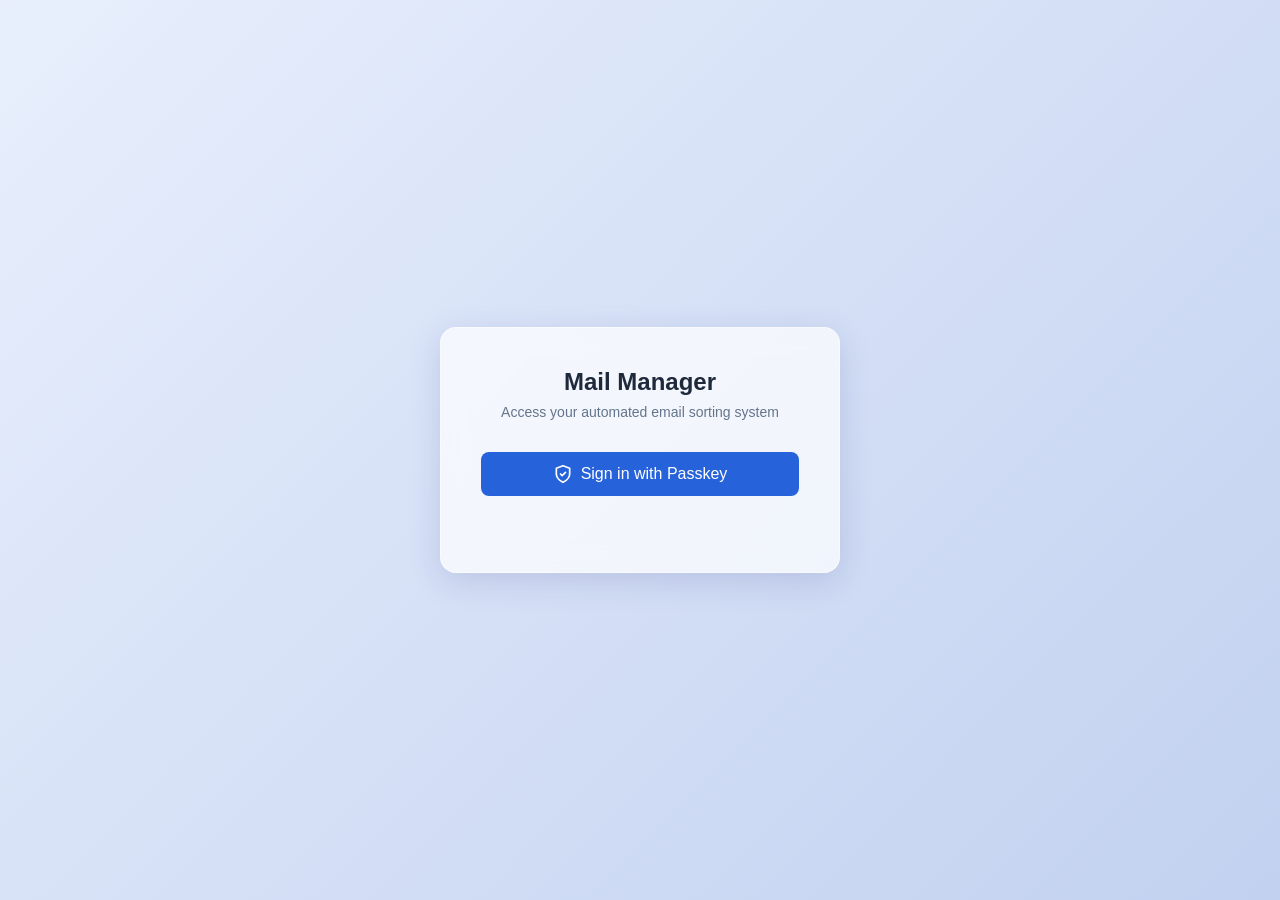
<file: index.html>
<!DOCTYPE html>
<html lang="ja">
<head>
  <meta charset="UTF-8">
  <meta name="viewport" content="width=device-width, initial-scale=1.0">
  <title>Mail Manager - Login</title>
  <link rel="stylesheet" href="assets/style.css">
  <script src="assets/main.js" defer></script>
</head>
<body>
  <div class="glass-container auth-box">
    <h1>Mail Manager</h1>
    <p class="subtitle">Access your automated email sorting system</p>
    
    <div id="login-section">
      <button id="login-btn" class="btn primary-btn">
        <svg xmlns="http://www.w3.org/2000/svg" width="20" height="20" viewBox="0 0 24 24" fill="none" stroke="currentColor" stroke-width="2" stroke-linecap="round" stroke-linejoin="round"><path d="M12 22s8-4 8-10V5l-8-3-8 3v7c0 6 8 10 8 10z"/><path d="m9 12 2 2 4-4"/></svg>
        Sign in with Passkey
      </button>
      <div id="login-error" class="error-text"></div>
    </div>
    
    <div id="setup-section" style="display: none;">
      <p>Setup mode activated.</p>
      <button id="setup-btn" class="btn primary-btn">Register new Passkey</button>
      <div id="setup-error" class="error-text"></div>
    </div>
  </div>
</body>
</html>
</file>
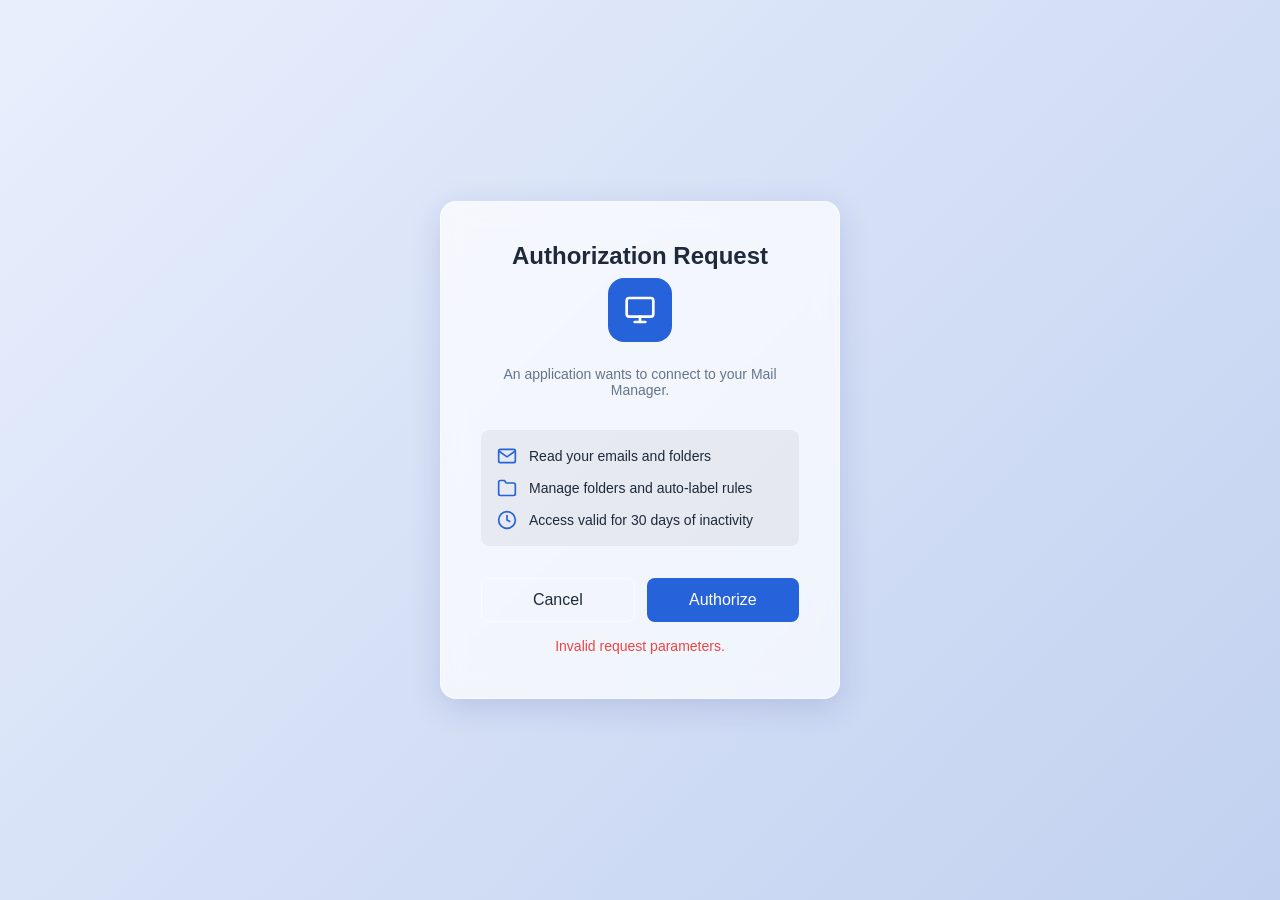
<file: consent.html>
<!DOCTYPE html>
<html lang="ja">
<head>
  <meta charset="UTF-8">
  <meta name="viewport" content="width=device-width, initial-scale=1.0">
  <title>Mail Manager - Consent</title>
  <link rel="stylesheet" href="assets/style.css">
  <script src="assets/consent.js" defer></script>
</head>
<body>
  <div class="glass-container consent-box">
    <h1>Authorization Request</h1>
    <div class="app-icon">
      <svg xmlns="http://www.w3.org/2000/svg" width="32" height="32" viewBox="0 0 24 24" fill="none" stroke="currentColor" stroke-width="2" stroke-linecap="round" stroke-linejoin="round"><rect x="2" y="3" width="20" height="14" rx="2" ry="2"/><line x1="8" y1="21" x2="16" y2="21"/><line x1="12" y1="17" x2="12" y2="21"/></svg>
    </div>
    <p class="subtitle"><span id="client-name">An application</span> wants to connect to your Mail Manager.</p>
    
    <div class="permissions-list">
      <div class="permission-item">
        <svg xmlns="http://www.w3.org/2000/svg" width="20" height="20" viewBox="0 0 24 24" fill="none" stroke="var(--primary)" stroke-width="2"><path d="M4 4h16c1.1 0 2 .9 2 2v12c0 1.1-.9 2-2 2H4c-1.1 0-2-.9-2-2V6c0-1.1.9-2 2-2z"/><polyline points="22,6 12,13 2,6"/></svg>
        <span>Read your emails and folders</span>
      </div>
      <div class="permission-item">
        <svg xmlns="http://www.w3.org/2000/svg" width="20" height="20" viewBox="0 0 24 24" fill="none" stroke="var(--primary)" stroke-width="2"><path d="M22 19a2 2 0 0 1-2 2H4a2 2 0 0 1-2-2V5a2 2 0 0 1 2-2h5l2 3h9a2 2 0 0 1 2 2z"/></svg>
        <span>Manage folders and auto-label rules</span>
      </div>
      <div class="permission-item">
        <svg xmlns="http://www.w3.org/2000/svg" width="20" height="20" viewBox="0 0 24 24" fill="none" stroke="var(--primary)" stroke-width="2"><circle cx="12" cy="12" r="10"/><polyline points="12 6 12 12 16 14"/></svg>
        <span>Access valid for 30 days of inactivity</span>
      </div>
    </div>
    
    <div class="actions">
      <button id="deny-btn" class="btn secondary-btn">Cancel</button>
      <button id="approve-btn" class="btn primary-btn">Authorize</button>
    </div>
    <div id="consent-error" class="error-text"></div>
  </div>
</body>
</html>
</file>
<file: assets/style.css>
:root {
  --hue: 220;
  --bg-gradient: linear-gradient(135deg, hsl(var(--hue), 80%, 95%), hsl(var(--hue), 60%, 85%));
  --glass-bg: rgba(255, 255, 255, 0.7);
  --glass-border: rgba(255, 255, 255, 0.5);
  --text-main: #1e293b;
  --text-muted: #64748b;
  --primary: hsl(var(--hue), 70%, 50%);
  --primary-hover: hsl(var(--hue), 70%, 45%);
  --danger: #ef4444;
  --danger-hover: #dc2626;
  --shadow: 0 8px 32px 0 rgba(31, 38, 135, 0.15);
  --border-radius: 16px;
}

@media (prefers-color-scheme: dark) {
  :root {
    --bg-gradient: linear-gradient(135deg, #0f172a, #1e293b);
    --glass-bg: rgba(30, 41, 59, 0.7);
    --glass-border: rgba(255, 255, 255, 0.1);
    --text-main: #f8fafc;
    --text-muted: #94a3b8;
    --primary: hsl(var(--hue), 80%, 60%);
    --primary-hover: hsl(var(--hue), 80%, 70%);
    --shadow: 0 8px 32px 0 rgba(0, 0, 0, 0.3);
  }
}

* {
  box-sizing: border-box;
  margin: 0;
  padding: 0;
}

body {
  font-family: -apple-system, BlinkMacSystemFont, "Segoe UI", Roboto, "Helvetica Neue", Arial, sans-serif;
  background: var(--bg-gradient);
  color: var(--text-main);
  min-height: 100vh;
  display: flex;
  justify-content: center;
  align-items: center;
  padding: 20px;
}

.glass-container {
  background: var(--glass-bg);
  backdrop-filter: blur(12px);
  -webkit-backdrop-filter: blur(12px);
  border: 1px solid var(--glass-border);
  border-radius: var(--border-radius);
  box-shadow: var(--shadow);
  padding: 40px;
  width: 100%;
  max-width: 400px;
  text-align: center;
  animation: slideUp 0.4s cubic-bezier(0.16, 1, 0.3, 1);
}

@keyframes slideUp {
  from { opacity: 0; transform: translateY(20px); }
  to { opacity: 1; transform: translateY(0); }
}

h1 {
  font-size: 24px;
  font-weight: 700;
  margin-bottom: 8px;
}

.subtitle {
  color: var(--text-muted);
  font-size: 14px;
  margin-bottom: 32px;
}

.btn {
  display: inline-flex;
  align-items: center;
  justify-content: center;
  gap: 8px;
  width: 100%;
  padding: 12px 16px;
  font-size: 16px;
  font-weight: 500;
  border: none;
  border-radius: 8px;
  cursor: pointer;
  transition: all 0.2s ease;
}

.primary-btn {
  background: var(--primary);
  color: white;
  box-shadow: 0 4px 14px 0 rgba(var(--primary), 0.39);
}

.primary-btn:hover {
  background: var(--primary-hover);
  transform: translateY(-1px);
}

.secondary-btn {
  background: transparent;
  color: var(--text-main);
  border: 1px solid var(--glass-border);
}

.secondary-btn:hover {
  background: rgba(255, 255, 255, 0.1);
}

.error-text {
  color: var(--danger);
  font-size: 14px;
  margin-top: 16px;
  min-height: 20px;
}

.app-icon {
  width: 64px;
  height: 64px;
  background: var(--primary);
  color: white;
  border-radius: 16px;
  display: flex;
  align-items: center;
  justify-content: center;
  margin: 0 auto 24px auto;
  box-shadow: 0 4px 14px 0 rgba(var(--primary), 0.39);
}

.permissions-list {
  text-align: left;
  margin-bottom: 32px;
  background: rgba(0, 0, 0, 0.05);
  padding: 16px;
  border-radius: 8px;
}
@media (prefers-color-scheme: dark) {
  .permissions-list {
    background: rgba(255, 255, 255, 0.05);
  }
}

.permission-item {
  display: flex;
  align-items: center;
  gap: 12px;
  margin-bottom: 12px;
  font-size: 14px;
}
.permission-item:last-child {
  margin-bottom: 0;
}

.actions {
  display: flex;
  gap: 12px;
}
</file>
